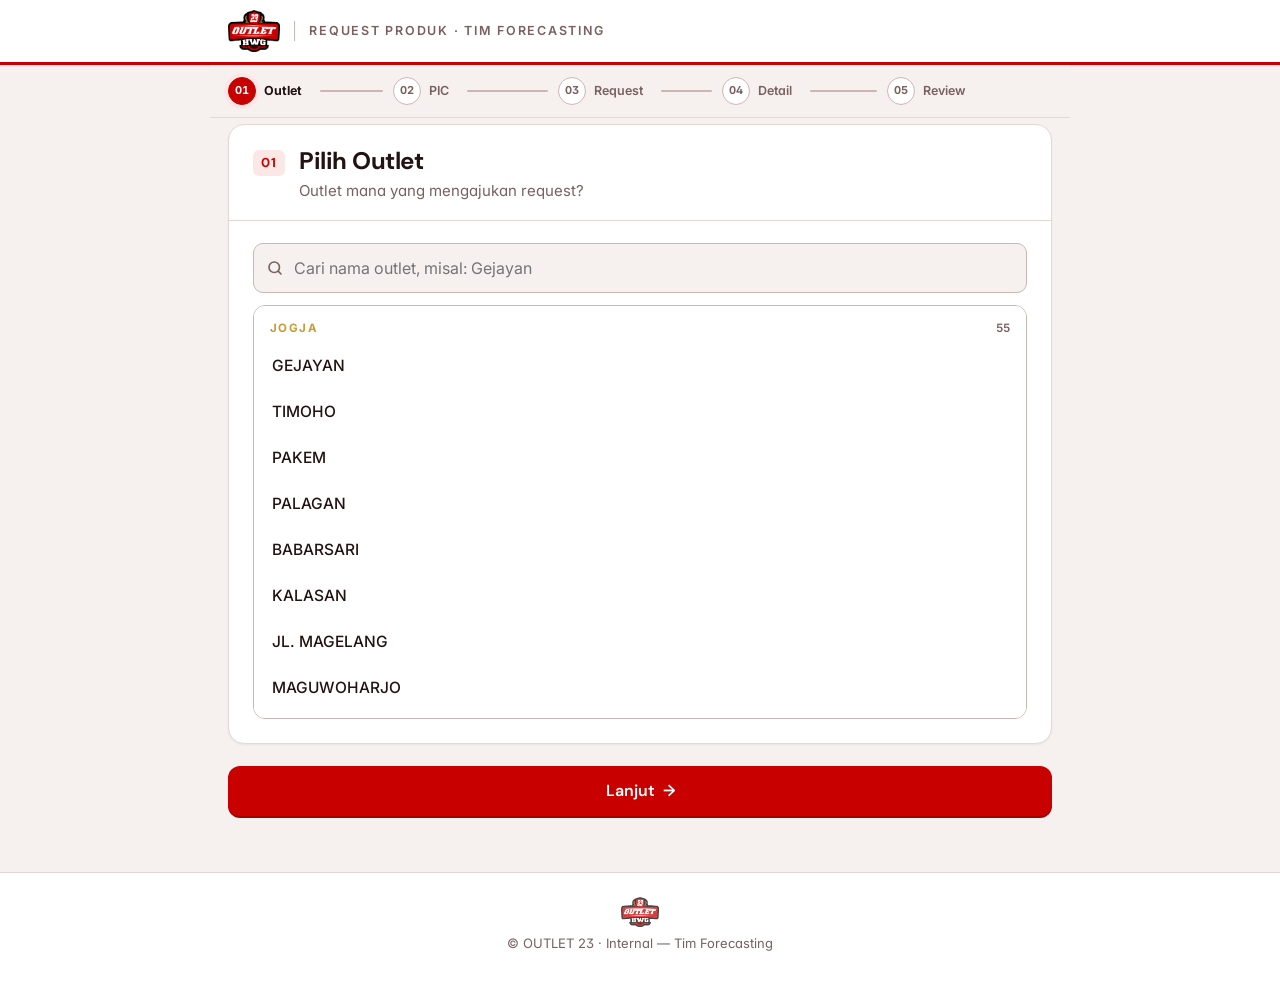
<file: index.html>
<!DOCTYPE html>
<html lang="id">
<head>
    <meta charset="UTF-8">
    <meta name="viewport" content="width=device-width, initial-scale=1, viewport-fit=cover">
    <meta name="robots" content="noindex, nofollow">
    <meta name="theme-color" content="#FFFFFF">
    <link rel="icon" href="assets/logo-outlet23.png" type="image/png">
    <link rel="apple-touch-icon" href="assets/logo-outlet23.png">
    <title>OUTLET 23 · Request Produk ke Forecasting</title>
    <link rel="preconnect" href="https://fonts.googleapis.com">
    <link rel="preconnect" href="https://fonts.gstatic.com" crossorigin>
    <link rel="stylesheet" href="https://fonts.googleapis.com/css2?family=DM+Sans:opsz,wght@9..40,400;9..40,500;9..40,600;9..40,700&family=Inter:wght@400;500;600&display=swap">
    <link rel="stylesheet" href="style.css">
</head>
<body class="page-customer page-internal page-wizard" data-screen="form">

<a class="skip-link" href="#app">Lewati ke konten</a>

<header class="cx-topbar">
    <div class="cx-topbar-in">
        <span class="brand-badge sm" data-brand></span>
        <span class="cx-topbar-tag">Request Produk · Tim Forecasting</span>
    </div>
</header>

<main class="cx-main" id="app" tabindex="-1">

    <!-- ============ FORM (WIZARD) ============ -->
    <section class="screen is-active" id="screenForm" aria-labelledby="stepTitle">
        <nav class="wiz-stepper" id="stepper" aria-label="Progres pengisian"></nav>

        <div class="wiz-area" id="formArea"></div>

        <div class="form-footer" id="formFooter">
            <div class="error-banner" id="errorBanner" role="alert" hidden>
                <div class="error-text">
                    <strong id="errorText">Request belum dapat dikirim.</strong>
                    <small id="errorDetail" hidden></small>
                </div>
                <button type="button" class="btn btn-secondary btn-sm" id="btnRetry">Coba Lagi</button>
            </div>
            <nav class="form-nav" aria-label="Navigasi langkah">
                <button type="button" class="btn btn-secondary" id="btnBack">Kembali</button>
                <button type="button" class="btn btn-primary" id="btnNext">Lanjut</button>
            </nav>
        </div>
    </section>

    <!-- ============ TERKIRIM ============ -->
    <section class="screen" id="screenThanks" aria-labelledby="thanksTitle">
        <div class="receipt receipt-v2">
            <div class="receipt-head">
                <span class="receipt-check" aria-hidden="true">
                    <svg viewBox="0 0 52 52"><circle cx="26" cy="26" r="24" fill="none"/><path fill="none" d="M15 27l7 7 15-16"/></svg>
                </span>
                <h1 class="receipt-title" id="thanksTitle">Request Berhasil Dikirim</h1>
                <p class="receipt-lead" id="thanksLead">Request kamu sudah diterima oleh Tim Forecasting.</p>
            </div>
            <dl class="receipt-summary" id="thanksSummary"></dl>
            <div class="receipt-history" id="thanksHistory" hidden></div>
            <div class="receipt-foot receipt-actions">
                <button type="button" class="btn btn-primary btn-block" id="btnAgain">Buat Request Lain</button>
                <button type="button" class="btn btn-secondary btn-block" id="btnDone">Selesai</button>
            </div>
        </div>
    </section>

</main>

<footer class="cx-footer">
    <span class="brand-badge footer-logo" data-brand></span>
    <p>© OUTLET 23 · Internal — Tim Forecasting</p>
</footer>

<script src="config.js"></script>
<script src="data.js"></script>
<script src="request.js"></script>
</body>
</html>
</file>
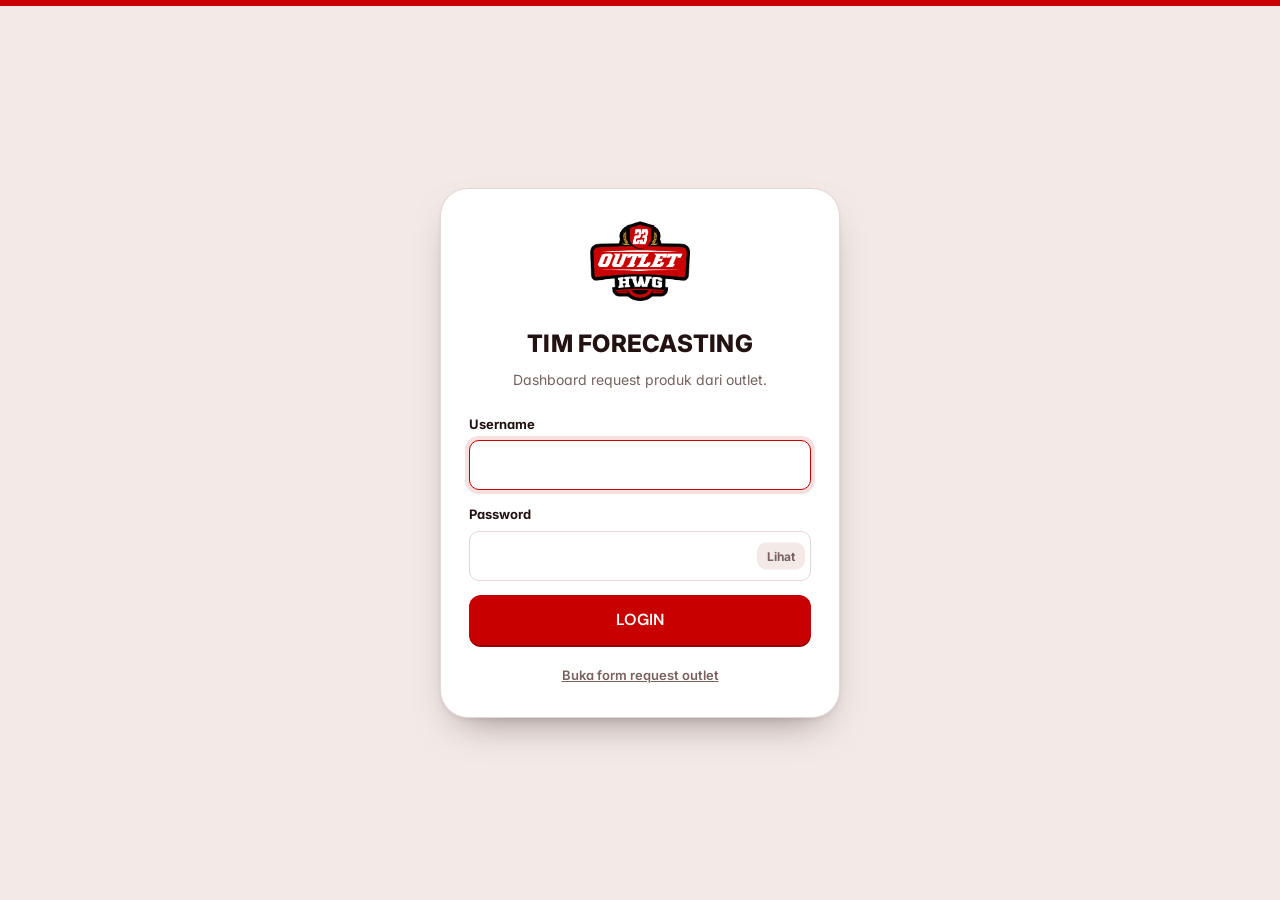
<file: dashboard.html>
<!DOCTYPE html>
<html lang="id">
<head>
    <meta charset="UTF-8">
    <meta name="viewport" content="width=device-width, initial-scale=1">
    <meta name="robots" content="noindex, nofollow">
    <meta name="theme-color" content="#FFFFFF">
    <link rel="icon" href="assets/logo-outlet23.png" type="image/png">
    <title>OUTLET 23 · Dashboard Forecasting</title>
    <link rel="preconnect" href="https://fonts.googleapis.com">
    <link rel="preconnect" href="https://fonts.gstatic.com" crossorigin>
    <link rel="stylesheet" href="https://fonts.googleapis.com/css2?family=DM+Sans:opsz,wght@9..40,400;9..40,500;9..40,600;9..40,700&family=Inter:wght@400;500;600&display=swap">
    <link rel="stylesheet" href="style.css">
</head>
<body class="page-admin page-forecast">

<!-- ============ LOGIN ============ -->
<section class="login-view" id="loginView">
    <div class="login-card">
        <div class="brand-badge" data-brand></div>
        <h1 class="login-title">TIM FORECASTING</h1>
        <p class="muted login-sub">Dashboard request produk dari outlet.</p>
        <form id="loginForm" novalidate autocomplete="on">
            <label class="field">
                <span>Username</span>
                <input type="text" id="loginUser" autocomplete="username" required>
            </label>
            <label class="field">
                <span>Password</span>
                <span class="pw-wrap">
                    <input type="password" id="loginPass" autocomplete="current-password" required>
                    <button type="button" class="pw-toggle" id="togglePw" aria-label="Tampilkan password">Lihat</button>
                </span>
            </label>
            <div class="form-error" id="loginError" role="alert" hidden></div>
            <button type="submit" class="btn btn-primary btn-block" id="btnLogin">LOGIN</button>
        </form>
        <a class="login-link" href="index.html">Buka form request outlet</a>
    </div>
</section>

<!-- ============ DASHBOARD ============ -->
<div class="dash-view" id="dashView" hidden>
    <header class="topbar">
        <div class="topbar-left">
            <div class="brand-badge sm" data-brand></div>
            <div>
                <h1 class="topbar-title">Request Produk Outlet</h1>
                <p class="topbar-sub" id="lastUpdated">Belum dimuat</p>
            </div>
        </div>
        <div class="topbar-actions">
            <button type="button" class="btn btn-ghost btn-sm" id="btnRefresh" title="Muat ulang data">
                <svg viewBox="0 0 24 24" width="16" height="16" fill="none" stroke="currentColor" stroke-width="2.2" stroke-linecap="round" stroke-linejoin="round"><path d="M21 12a9 9 0 1 1-2.6-6.4"/><path d="M21 4v5h-5"/></svg>
                <span class="hide-sm">Refresh</span>
            </button>
            <button type="button" class="btn btn-dark btn-sm" id="btnLogout">Logout</button>
        </div>
    </header>

    <main class="dash-main">
        <div class="notice" id="dashNotice" role="status" hidden></div>

        <section class="panel filters" aria-label="Filter">
            <div class="filter-grid fc-filters">
                <label class="field">
                    <span>Tanggal</span>
                    <select id="fDate">
                        <option value="all">Semua</option>
                        <option value="today">Hari ini</option>
                        <option value="7">7 hari terakhir</option>
                        <option value="30">30 hari terakhir</option>
                        <option value="custom">Pilih tanggal</option>
                    </select>
                </label>
                <label class="field"><span>Region</span><select id="fRegion"></select></label>
                <label class="field"><span>Outlet</span><select id="fOutlet"></select></label>
                <label class="field"><span>Jenis Request</span><select id="fType"></select></label>
                <label class="field"><span>Kategori</span><select id="fCategory"></select></label>
                <label class="field"><span>Status</span><select id="fStatus"></select></label>
                <div class="field field-action">
                    <span>&nbsp;</span>
                    <button type="button" class="btn btn-ghost" id="btnReset">RESET FILTER</button>
                </div>
            </div>
            <div class="custom-range" id="customRange" hidden>
                <label class="field"><span>Dari</span><input type="date" id="fFrom"></label>
                <label class="field"><span>Sampai</span><input type="date" id="fTo"></label>
            </div>
        </section>

        <section class="summary-grid" aria-label="Ringkasan">
            <article class="stat stat-hero">
                <p class="stat-label">Total Request</p>
                <p class="stat-value" id="sTotal">0</p>
                <p class="stat-sub" id="sTypes">sesuai filter</p>
            </article>
            <article class="stat">
                <p class="stat-label">7 Hari Terakhir</p>
                <p class="stat-value" id="sWeek">0</p>
                <p class="stat-sub" id="sToday"></p>
            </article>
            <article class="stat">
                <p class="stat-label">Outlet Pengaju</p>
                <p class="stat-value" id="sOutlets">0</p>
                <p class="stat-sub" id="sProducts"></p>
            </article>
            <article class="stat">
                <p class="stat-label">Produk Teratas</p>
                <p class="stat-value stat-text" id="sTop">–</p>
                <p class="stat-sub" id="sTopN"></p>
            </article>
        </section>

        <section class="panel table-card" aria-label="Data request">
            <div class="tabs" role="tablist">
                <button type="button" class="tab-btn" role="tab" id="tabRekap" aria-selected="true" aria-controls="panelRekap">Rekap per Produk</button>
                <button type="button" class="tab-btn" role="tab" id="tabList" aria-selected="false" aria-controls="panelList">Semua Request</button>
            </div>
            <div class="table-head">
                <p class="muted" id="tabHint">Produk diurutkan dari yang paling banyak direquest. Klik baris untuk melihat detail request.</p>
                <div class="table-tools">
                    <div class="search-box sm">
                        <span class="search-icon"><svg viewBox="0 0 24 24" fill="none" stroke="currentColor" stroke-width="2.2" stroke-linecap="round"><circle cx="11" cy="11" r="7"/><path d="M20 20l-3.5-3.5"/></svg></span>
                        <input type="search" id="search" placeholder="Cari produk, kode, outlet, PIC, Request ID…" aria-label="Cari">
                    </div>
                    <button type="button" class="btn btn-primary btn-sm" id="btnExport">EXPORT CSV</button>
                </div>
            </div>

            <div id="panelRekap" role="tabpanel" aria-labelledby="tabRekap">
                <div class="table-wrap">
                    <table class="data-table rekap-table">
                        <thead>
                            <tr>
                                <th>Produk</th>
                                <th>Kategori</th>
                                <th>Jenis</th>
                                <th class="num">Request</th>
                                <th class="num">Outlet</th>
                                <th>Terakhir</th>
                            </tr>
                        </thead>
                        <tbody id="rekapBody"></tbody>
                    </table>
                </div>
            </div>

            <div id="panelList" role="tabpanel" aria-labelledby="tabList" hidden>
                <div class="table-wrap">
                    <table class="data-table">
                        <thead>
                            <tr>
                                <th>Tanggal</th>
                                <th>Outlet</th>
                                <th>PIC</th>
                                <th>Jenis</th>
                                <th>Produk</th>
                                <th>Detail</th>
                                <th>Status</th>
                            </tr>
                        </thead>
                        <tbody id="listBody"></tbody>
                    </table>
                </div>
            </div>

            <div class="table-foot">
                <span id="tableInfo" class="muted"></span>
                <div class="pager" id="pager"></div>
            </div>
        </section>
        <p class="score-legend">Status request diubah langsung di Google Sheets (kolom Status, sheet OUTLET_REQUEST). Request lama (sebelum ada jenis request) ditampilkan sebagai “Request Produk” (filter Jenis Request: Semua / Request lama).</p>
    </main>
</div>

<div class="loading-overlay" id="loadingOverlay" hidden>
    <div class="spinner lg"></div>
    <p>Memuat data…</p>
</div>

<script src="config.js"></script>
<script src="data.js"></script>
<script src="auth.js"></script>
<script src="dashboard.js"></script>
</body>
</html>
</file>
<file: style.css>
/* =========================================================
   OUTLET 23 — CUSTOMER EXPERIENCE · DESIGN SYSTEM
   Editorial & premium. Warna mengikuti "Titip Produk 23"
   (paper background, merah OUTLET 23, aksen gold).
   Typography: DM Sans (display, heading, button) + Inter (body, label).
   ========================================================= */
:root {
    color-scheme: light;

    /* Brand */
    --red: #C80000;
    --red-2: #9C0000;
    --red-hover: #D40707;
    --red-soft: #FBE8E6;
    --red-ink: #9C0000;
    --gold: #C99A35;
    --gold-soft: #F7EBD3;
    --gold-ink: #6B4E10;

    /* Neutral (warm) */
    --white: #FFFFFF;
    --page: #F6F1EF;
    --soft: #F3EAE7;
    --surface: #FFFFFF;
    --ink: #221312;
    --ink-2: #4A3634;
    --muted: #78615E;
    --line: #E5D7D3;
    --line-2: #CDB6B1;

    /* State */
    --success: #1B7A4B;
    --success-soft: #DEF0E5;
    --danger: #B42318;
    --danger-soft: #FDECEA;
    --danger-line: #F0B9B3;
    --warn-soft: #F8EBCC;

    /* Shape, depth, motion */
    --r-lg: 16px;
    --r-md: 12px;
    --r-sm: 10px;
    --r-pill: 999px;
    --shadow-sm: 0 1px 2px rgba(34, 19, 18, .06);
    --shadow: 0 1px 2px rgba(34, 19, 18, .06), 0 10px 28px -18px rgba(34, 19, 18, .5);
    --shadow-lg: 0 2px 4px rgba(34, 19, 18, .06), 0 18px 40px -20px rgba(34, 19, 18, .55);
    --focus: 0 0 0 3px rgba(200, 0, 0, .22);
    --ease: cubic-bezier(.2, .8, .2, 1);
    --t: .16s;

    /* Type */
    --font: "Inter", system-ui, -apple-system, "Segoe UI", Roboto, sans-serif;
    --font-d: "DM Sans", "Inter", system-ui, -apple-system, "Segoe UI", sans-serif;
    --font-m: ui-monospace, SFMono-Regular, Menlo, Consolas, monospace;

    --max: 600px;
}

*, *::before, *::after { box-sizing: border-box; }
html { -webkit-text-size-adjust: 100%; }
html, body { margin: 0; padding: 0; background: var(--page); }
body {
    font-family: var(--font); font-size: 16px; line-height: 1.55; color: var(--ink); font-feature-settings: "cv11", "ss01";
    -webkit-font-smoothing: antialiased; -webkit-tap-highlight-color: transparent;
}
button { font-family: inherit; cursor: pointer; color: inherit; }
input, select, textarea { font-family: inherit; font-size: 16px; color: var(--ink); }
[hidden] { display: none !important; }
.muted { color: var(--muted); }
:focus-visible { outline: 2px solid var(--red); outline-offset: 2px; }

.skip-link {
    position: absolute; left: 12px; top: -52px; z-index: 100; background: var(--ink); color: #fff;
    padding: 10px 14px; border-radius: var(--r-sm); font-size: 14px; font-weight: 600; text-decoration: none; transition: top .2s;
}
.skip-link:focus { top: 12px; }

/* ---------- Buttons ---------- */
.btn {
    display: inline-flex; align-items: center; justify-content: center; gap: 8px;
    min-height: 50px; padding: 12px 20px;
    border: 1.5px solid transparent; border-radius: var(--r-md);
    font-family: var(--font-d); font-size: 16px; font-weight: 600; letter-spacing: 0; line-height: 1;
    transition: background var(--t), border-color var(--t), color var(--t), box-shadow var(--t), transform .1s;
}
.btn:disabled { cursor: not-allowed; }
.btn:focus-visible { outline: none; box-shadow: var(--focus); }
.btn-primary { background: var(--red); color: #fff; box-shadow: 0 2px 0 var(--red-2); }
.btn-primary:hover:not(:disabled) { background: var(--red-hover); }
.btn-primary:active:not(:disabled) { transform: translateY(2px); box-shadow: 0 1px 0 var(--red-2); }
.btn-primary:disabled { opacity: .55; box-shadow: none; }
.btn-primary[aria-busy="true"]:disabled { opacity: .85; cursor: progress; }
.btn-primary:focus-visible { box-shadow: 0 2px 0 var(--red-2), var(--focus); }
.btn-secondary { background: var(--surface); border-color: var(--line-2); color: var(--ink); }
.btn-secondary:hover:not(:disabled) { border-color: var(--red); color: var(--red); }
.btn-secondary:active:not(:disabled) { transform: translateY(1px); }
.btn-secondary:disabled { opacity: .5; }
/* dipakai admin */
.btn-ghost { background: var(--surface); border-color: var(--line-2); color: var(--ink); }
.btn-ghost:hover { border-color: var(--red); color: var(--red); }
.btn-dark { background: var(--ink); color: #fff; }
.btn-dark:hover { background: #3A2826; }
.btn-sm { min-height: 40px; padding: 8px 14px; font-size: 14px; border-radius: var(--r-sm); }
.btn-block { width: 100%; }

.spinner {
    width: 16px; height: 16px; border-radius: 50%;
    border: 2.5px solid rgba(255, 255, 255, .45); border-top-color: #fff;
    animation: spin .7s linear infinite;
}
.spinner.lg { width: 40px; height: 40px; border-width: 3px; border-color: var(--line); border-top-color: var(--red); }

.icon-btn {
    width: 40px; height: 40px; flex-shrink: 0; display: grid; place-items: center;
    border-radius: var(--r-sm); border: 1.5px solid var(--line-2); background: var(--surface);
    font-size: 22px; line-height: 1;
}
.icon-btn:hover { border-color: var(--red); color: var(--red); }

.brand-badge { display: inline-flex; align-items: center; justify-content: center; min-width: 48px; height: 48px; padding: 0 14px; border-radius: var(--r-md); background: var(--red); color: #fff; font-family: var(--font-d); font-weight: 800; font-size: 18px; letter-spacing: .06em; }
.brand-badge.has-logo { background: transparent; padding: 0; min-width: 0; height: auto; border-radius: 0; }
.brand-badge img { height: 56px; width: auto; max-width: 180px; display: block; }
.brand-badge.sm { min-width: 40px; height: 40px; font-size: 14px; padding: 0 10px; }
.brand-badge.sm.has-logo { padding: 0; height: auto; }
.brand-badge.sm img { height: 42px; }

/* Rule dengan garis gold (dari Titip Produk) */
.rule { display: flex; align-items: center; gap: 10px; width: 100%; max-width: 300px; }
.rule::before, .rule::after { content: ""; flex: 1; height: 1px; background: var(--gold); }
.rule span { font-family: var(--font); font-size: 11.5px; font-weight: 600; letter-spacing: .16em; color: var(--gold); text-transform: uppercase; white-space: nowrap; }
.rule.rule-left { max-width: none; }
.rule.rule-left::before { flex: 0 0 22px; }

/* =========================================================
   CUSTOMER
   ========================================================= */
.page-customer { min-height: 100vh; min-height: 100dvh; display: flex; flex-direction: column; }

/* Top bar */
.cx-topbar { background: var(--surface); border-bottom: 3px solid var(--red); box-shadow: 0 1px 0 rgba(34, 19, 18, .05); }
.cx-topbar-in { max-width: var(--max); margin: 0 auto; display: flex; align-items: center; gap: 14px; padding: calc(10px + env(safe-area-inset-top)) 18px 10px; }
.cx-topbar-tag {
    font-family: var(--font); font-size: 11.5px; font-weight: 600; letter-spacing: .14em; text-transform: uppercase;
    color: var(--muted); border-left: 1px solid var(--line-2); padding-left: 14px;
}

.cx-main { flex: 1; width: 100%; max-width: var(--max); margin: 0 auto; padding: 0 18px 40px; }
.cx-main:focus { outline: none; }

.screen { display: none; }
.screen.is-active { display: block; animation: screenIn .26s var(--ease); }

/* Landing (editorial) */
body[data-screen="welcome"] .cx-topbar { display: none; }
.landing { padding: 36px 0 8px; }
.landing-brand { display: flex; justify-content: center; margin-bottom: 26px; }
.landing-brand .brand-badge.has-logo img { height: 76px; width: auto; }
.landing-eyebrow { margin: 0 0 12px; font-size: 11.5px; font-weight: 600; letter-spacing: .16em; text-transform: uppercase; color: var(--red); }
.hero-title {
    margin: 0 0 14px; font-family: var(--font-d); font-size: clamp(38px, 11vw, 60px); line-height: .96; font-weight: 700;
    letter-spacing: -.035em; text-transform: uppercase; color: var(--ink);
}
.hero-title em { font-style: normal; color: var(--red); }
.hero-sub { margin: 0; color: var(--muted); font-size: 16px; line-height: 1.55; max-width: 38ch; }
.landing-head { margin-bottom: 26px; text-align: center; }
.landing-head .hero-sub { margin: 0 auto; }

.prefill-note {
    display: flex; align-items: center; gap: 10px; margin: 0 0 12px;
    background: transparent; border: 1px solid var(--line-2); color: var(--ink-2);
    border-radius: var(--r-sm); padding: 10px 14px; font-size: 14px;
}
.prefill-note .pin { width: 16px; height: 16px; color: var(--red); flex-shrink: 0; }
.prefill-note .pin svg { width: 100%; height: 100%; display: block; }

.choice-list { display: grid; grid-template-columns: 1fr; gap: 12px; }
.choice-card {
    position: relative; display: grid; grid-template-columns: 1fr auto; grid-template-areas: "num num" "title title" "desc arrow";
    row-gap: 6px; column-gap: 16px; align-items: end; width: 100%; text-align: left;
    padding: 18px 18px 18px 20px; background: #FFFCFB; color: var(--ink);
    border: 1px solid var(--line-2); border-radius: var(--r-md); box-shadow: none;
    transition: border-color .22s var(--ease), transform .22s var(--ease), background .22s var(--ease), box-shadow .22s var(--ease);
}
.choice-num { grid-area: num; font-size: 12px; font-weight: 600; letter-spacing: .12em; color: var(--muted); font-variant-numeric: tabular-nums; margin-bottom: 8px; transition: color .22s; }
.choice-title { grid-area: title; font-family: var(--font-d); font-size: 26px; font-weight: 700; line-height: .98; letter-spacing: -.025em; text-transform: uppercase; }
.choice-desc { grid-area: desc; font-size: 14.5px; line-height: 1.45; color: var(--muted); max-width: 30ch; }
.choice-arrow {
    grid-area: arrow; width: 38px; height: 38px; border-radius: 50%; display: grid; place-items: center;
    border: 1px solid var(--line-2); color: var(--ink); transition: transform .22s var(--ease), background .22s, border-color .22s, color .22s;
}
.choice-arrow svg { width: 18px; height: 18px; }
.choice-card:hover { border-color: var(--red); transform: translateY(-3px); background: var(--surface); box-shadow: 0 12px 28px -22px rgba(34, 19, 18, .6); }
.choice-card:hover .choice-num { color: var(--red); }
.choice-card:hover .choice-arrow { transform: translateX(4px); background: var(--red); border-color: var(--red); color: #fff; }
.choice-card:active { transform: translateY(-1px) scale(.995); }
.choice-card:focus-visible { outline: none; border-color: var(--red); box-shadow: var(--focus); }
.choice-card.is-leaving { border-color: var(--red); background: var(--surface); }
.choice-card.is-leaving .choice-arrow { transform: translateX(8px); background: var(--red); border-color: var(--red); color: #fff; }

.landing-note { display: flex; align-items: center; justify-content: center; gap: 8px; margin: 18px 0 0; font-size: 13px; font-weight: 500; color: var(--muted); }
.landing-note svg { width: 15px; height: 15px; }

/* Progress */
.progress {
    position: sticky; top: 0; z-index: 6; margin: 0 -18px 4px; padding: 14px 18px 12px;
    background: rgba(246, 241, 239, .96); backdrop-filter: blur(6px); -webkit-backdrop-filter: blur(6px);
    border-bottom: 1px solid var(--line);
}
.progress-meta { display: flex; justify-content: space-between; align-items: baseline; gap: 12px; margin-bottom: 9px; }
.progress-step { font-family: var(--font); font-size: 13px; font-weight: 600; color: var(--ink); letter-spacing: .04em; font-variant-numeric: tabular-nums; }
.progress-label { font-family: var(--font); font-size: 11.5px; font-weight: 600; letter-spacing: .12em; text-transform: uppercase; color: var(--muted); text-align: right; }
.progress-bar { position: relative; height: 4px; border-radius: 99px; background: var(--line); }
.progress-fill { position: relative; height: 100%; width: 0; border-radius: 99px; background: var(--red); transition: width .45s var(--ease); }
.progress-fill::after {
    content: ""; position: absolute; right: -6px; top: 50%; width: 12px; height: 12px; transform: translateY(-50%);
    border-radius: 50%; background: var(--surface); border: 3px solid var(--red);
}

/* Section header */
.question.enter-next { animation: slideNext .24s var(--ease); }
.question.enter-back { animation: slideBack .24s var(--ease); }
.section-head { padding: 22px 0 16px; display: flex; flex-direction: column; gap: 8px; }
.section-title {
    margin: 0; font-family: var(--font-d); font-size: clamp(26px, 7vw, 32px); line-height: 1.1; font-weight: 700;
    letter-spacing: -.025em; text-wrap: balance;
}
.section-desc { margin: 0; font-size: 15px; color: var(--muted); }

/* Card pertanyaan */
.q-card {
    background: var(--surface); border: 1px solid var(--line); border-radius: var(--r-lg);
    padding: 20px 18px; margin-bottom: 14px; box-shadow: var(--shadow);
    transition: border-color var(--t), box-shadow var(--t);
}
.q-head { display: flex; gap: 12px; align-items: flex-start; }
.q-num {
    flex-shrink: 0; min-width: 30px; padding-top: 2px;
    font-family: var(--font); font-size: 12px; font-weight: 600; color: var(--gold); letter-spacing: .06em; font-variant-numeric: tabular-nums;
}
.q-titles { flex: 1; min-width: 0; }
.q-label { margin: 0; font-family: var(--font-d); font-size: 18px; line-height: 1.35; font-weight: 600; letter-spacing: -.01em; color: var(--ink); }
.q-opt { display: inline-block; vertical-align: middle; font-size: 12px; font-weight: 500; color: var(--muted); background: var(--soft); border-radius: var(--r-pill); padding: 1px 9px; margin-left: 4px; }
.q-hint { margin: 3px 0 0; font-size: 14px; color: var(--muted); }
.q-body { margin-top: 16px; }
.q-error { display: flex; align-items: flex-start; gap: 6px; margin: 0; font-size: 14px; font-weight: 600; color: var(--danger); }
.q-error:empty { display: none; }
.q-error svg { flex-shrink: 0; margin-top: 3px; }
.q-card.has-error { border-color: var(--danger-line); box-shadow: 0 0 0 1px var(--danger-line), var(--shadow); }
.q-card.has-error > .q-error { margin-top: 12px; }

/* Selection card (radio / checkbox) */
.opt-grid { display: grid; grid-template-columns: repeat(2, minmax(0, 1fr)); gap: 8px; }
.opt, .matrix-opt { position: relative; cursor: pointer; -webkit-user-select: none; user-select: none; }
.opt input, .matrix-opt input { position: absolute; opacity: 0; width: 1px; height: 1px; margin: 0; pointer-events: none; }
.opt {
    display: flex; align-items: center; gap: 11px; min-height: 50px; padding: 11px 14px;
    background: var(--page); border: 1.5px solid var(--line-2); border-radius: var(--r-md);
    transition: border-color var(--t), background var(--t), transform .1s;
}
.opt-indicator {
    width: 20px; height: 20px; flex-shrink: 0; border-radius: 50%; display: grid; place-items: center;
    border: 1.5px solid var(--line-2); background: var(--surface); color: transparent;
    transition: background var(--t), border-color var(--t), color var(--t);
}
.opt.is-multi .opt-indicator { border-radius: 6px; }
.opt-indicator svg { width: 12px; height: 12px; }
.opt-label { font-size: 15px; font-weight: 500; line-height: 1.3; }
.opt:hover { border-color: var(--red); }
.opt:active { transform: scale(.98); }
.opt.is-selected { border-color: var(--red); background: var(--red-soft); }
.opt.is-selected .opt-indicator { background: var(--red); border-color: var(--red); color: #fff; }
.opt.is-selected .opt-label { font-weight: 600; color: var(--red-ink); }
.opt:has(input:focus-visible) { box-shadow: var(--focus); border-color: var(--red); }

/* Radio dot (matrix) */
.radio {
    width: 22px; height: 22px; flex-shrink: 0; border-radius: 50%;
    border: 2px solid var(--line-2); background: var(--surface);
    transition: border var(--t), box-shadow var(--t);
}
.is-selected > .radio { border: 7px solid var(--red); }

/* Rating matrix — mobile: kartu per pertanyaan */
.matrix-card { margin-bottom: 14px; }
.matrix-top { padding: 8px 2px 10px; }
.matrix-title { margin: 0; font-family: var(--font-d); font-size: 20px; font-weight: 700; letter-spacing: -.01em; }
.matrix-head { display: none; }
.matrix-row {
    background: var(--surface); border: 1px solid var(--line); border-radius: var(--r-lg);
    padding: 18px 16px 16px; margin-bottom: 12px; box-shadow: var(--shadow);
    transition: border-color var(--t), box-shadow var(--t), background var(--t);
}
.matrix-q { display: flex; gap: 12px; align-items: flex-start; margin-bottom: 14px; }
.matrix-label { display: block; font-family: var(--font-d); font-size: 17px; font-weight: 600; line-height: 1.35; letter-spacing: -.01em; }
.matrix-q .q-error { margin-top: 6px; }
.matrix-row.has-error { border-color: var(--danger-line); box-shadow: 0 0 0 1px var(--danger-line), var(--shadow); }
.matrix-opts { display: grid; grid-template-columns: 1fr; gap: 8px; }
.matrix-opt {
    display: flex; align-items: center; gap: 12px; min-height: 48px; padding: 10px 14px;
    background: var(--page); border: 1.5px solid var(--line-2); border-radius: var(--r-md);
    transition: border-color var(--t), background var(--t);
}
.matrix-opt-label { font-size: 15.5px; font-weight: 500; }
.matrix-opt:hover { border-color: var(--red); }
.matrix-opt.is-selected { border-color: var(--red); background: var(--red-soft); }
.matrix-opt.is-selected .matrix-opt-label { font-weight: 600; color: var(--red-ink); }
.matrix-opt:has(input:focus-visible) { box-shadow: var(--focus); border-color: var(--red); }

/* Input teks */
.field-label { display: block; margin: 0 0 7px; font-family: var(--font); font-size: 14px; font-weight: 500; color: var(--ink-2); }
.text-input, .text-area {
    width: 100%; padding: 12px 14px; font-size: 16px; line-height: 1.5;
    background: var(--page); border: 1.5px solid var(--line-2); border-radius: var(--r-sm);
    transition: border-color var(--t), background var(--t), box-shadow var(--t);
}
.text-input { min-height: 50px; }
.text-area { min-height: 130px; resize: vertical; display: block; }
.text-input::placeholder, .text-area::placeholder { color: var(--muted); opacity: .7; }
.text-input:focus, .text-area:focus { outline: none; border-color: var(--red); background: var(--surface); box-shadow: var(--focus); }
.text-input[aria-invalid="true"] { border-color: var(--danger); }
.text-foot { display: flex; justify-content: flex-end; margin-top: 6px; font-size: 12px; color: var(--muted); font-variant-numeric: tabular-nums; }
.other-field { margin-top: 14px; }
.wa-field { position: relative; }
.wa-prefix {
    position: absolute; left: 1.5px; top: 1.5px; bottom: 1.5px; display: flex; align-items: center; padding: 0 12px 0 14px;
    border-right: 1px solid var(--line-2); font-weight: 600; color: var(--ink-2); font-variant-numeric: tabular-nums; pointer-events: none;
}
.wa-input { padding-left: 64px; letter-spacing: .02em; font-variant-numeric: tabular-nums; }

/* Outlet selector */
.combo { position: relative; }
.combo-trigger {
    width: 100%; min-height: 54px; display: flex; align-items: center; gap: 12px; text-align: left;
    padding: 10px 14px; background: var(--page); border: 1.5px solid var(--line-2); border-radius: var(--r-sm);
    transition: border-color var(--t), box-shadow var(--t), background var(--t);
}
.combo-trigger:hover { border-color: var(--red); }
.combo-trigger:focus-visible, .combo.is-open .combo-trigger { outline: none; border-color: var(--red); background: var(--surface); box-shadow: var(--focus); }
.combo-trigger[aria-invalid="true"] { border-color: var(--danger); }
.combo-value { flex: 1; min-width: 0; display: flex; flex-direction: column; }
.combo-value.is-placeholder { color: var(--muted); font-size: 16px; }
.combo-main { font-size: 16.5px; font-weight: 600; }
.combo-sub { font-size: 13px; color: var(--muted); white-space: nowrap; overflow: hidden; text-overflow: ellipsis; }
.combo-chevron { color: var(--muted); display: grid; transition: transform .2s; }
.combo.is-open .combo-chevron { transform: rotate(180deg); }
.combo-panel {
    margin-top: 6px; background: var(--surface); border: 1.5px solid var(--line-2); border-radius: var(--r-md);
    box-shadow: 0 14px 34px -14px rgba(34, 19, 18, .45); overflow: hidden; animation: fadeUp .15s ease;
}
.combo-panel .search-box { padding: 8px; border-bottom: 1px solid var(--line); }
.search-box { position: relative; }
.search-box input {
    width: 100%; height: 44px; padding: 0 12px 0 40px; background: var(--page);
    border: 1.5px solid var(--line-2); border-radius: var(--r-sm); -webkit-appearance: none; appearance: none;
}
.search-box input:focus { outline: none; border-color: var(--red); background: var(--surface); }
.search-icon { position: absolute; left: 13px; top: 50%; transform: translateY(-50%); width: 18px; height: 18px; color: var(--muted); pointer-events: none; }
.search-icon svg { width: 100%; height: 100%; display: block; }
.combo-panel .search-icon { left: 21px; }
.combo-list { max-height: 290px; overflow-y: auto; -webkit-overflow-scrolling: touch; overscroll-behavior: contain; padding: 4px 5px 6px; }
.combo-group-title {
    position: sticky; top: -4px; background: var(--surface); padding: 8px 10px 4px;
    font-family: var(--font); font-size: 11.5px; font-weight: 600; letter-spacing: .14em; text-transform: uppercase; color: var(--gold);
}
.combo-option {
    width: 100%; display: flex; align-items: center; justify-content: space-between; gap: 12px;
    min-height: 44px; padding: 9px 11px; border: none; border-radius: 8px; background: none; text-align: left;
    font-size: 15.5px; font-weight: 500; color: var(--ink);
}
.combo-option:hover, .combo-option:focus-visible { background: var(--red-soft); outline: none; }
.combo-option.is-selected { color: var(--red-ink); font-weight: 700; background: var(--red-soft); }
.combo-check { width: 18px; height: 18px; color: var(--red); display: grid; }
.combo-check svg { width: 100%; height: 100%; }
.combo-empty { display: flex; flex-direction: column; gap: 4px; padding: 22px 14px; text-align: center; font-size: 14px; color: var(--muted); }
.combo-empty strong { color: var(--ink); font-family: var(--font-d); font-size: 16px; font-weight: 600; }

/* Footer navigasi */
.form-footer {
    position: sticky; bottom: 0; z-index: 6; margin: 10px -18px 0; padding: 12px 18px calc(12px + env(safe-area-inset-bottom));
    background: rgba(255, 255, 255, .97); border-top: 1px solid var(--line);
    backdrop-filter: blur(6px); -webkit-backdrop-filter: blur(6px);
}
.form-nav { display: flex; gap: 10px; }
.form-nav .btn-secondary { flex: 0 0 auto; min-width: 118px; }
.form-nav .btn-primary { flex: 1; }
.error-banner {
    display: flex; align-items: center; gap: 10px; margin-bottom: 10px;
    background: var(--danger-soft); border: 1px solid var(--danger-line); color: var(--danger);
    border-radius: var(--r-sm); padding: 10px 10px 10px 14px;
}
.error-text { flex: 1; font-size: 14px; line-height: 1.4; }
.error-text strong { display: block; font-weight: 600; }
.error-text small { display: block; margin-top: 2px; font-size: 13px; opacity: .9; }
.error-banner .btn { flex-shrink: 0; }

/* Terima kasih (receipt style) */
#screenThanks { padding-top: 26px; }
.receipt { background: var(--surface); border: 1px solid var(--line); border-radius: var(--r-lg); overflow: hidden; box-shadow: var(--shadow); }
.receipt-head { background: var(--red); color: #fff; padding: 28px 22px 24px; display: flex; flex-direction: column; align-items: flex-start; gap: 6px; }
.receipt-check { width: 48px; height: 48px; margin-bottom: 6px; }
.receipt-check svg { width: 100%; height: 100%; }
.receipt-check circle { stroke: rgba(255, 255, 255, .9); stroke-width: 3; stroke-dasharray: 151; stroke-dashoffset: 151; animation: draw .6s var(--ease) forwards; }
.receipt-check path { stroke: #fff; stroke-width: 4; stroke-linecap: round; stroke-linejoin: round; stroke-dasharray: 40; stroke-dashoffset: 40; animation: draw .35s .45s var(--ease) forwards; }
.receipt-title { margin: 0; font-family: var(--font-d); font-size: 32px; font-weight: 700; letter-spacing: -.025em; line-height: 1.05; }
.receipt-lead { margin: 4px 0 0; font-size: 16.5px; font-weight: 600; }
.receipt-sub { margin: 0; font-size: 15px; opacity: .9; }
.coupon { padding: 20px 22px; background: var(--gold-soft); border-bottom: 2px dashed var(--line-2); }
.coupon-title { margin: 0 0 2px; font-family: var(--font-d); font-size: 21px; font-weight: 700; letter-spacing: -.015em; color: var(--ink); }
.coupon-caption { margin: 0 0 12px; font-size: 14.5px; color: var(--gold-ink); }
.coupon-row { display: flex; gap: 8px; align-items: stretch; flex-wrap: wrap; }
.coupon-code {
    flex: 1 1 160px; display: flex; align-items: center; padding: 0 14px; min-height: 46px;
    background: var(--surface); border: 1.5px dashed var(--gold); border-radius: var(--r-sm);
    font-family: var(--font-d); font-size: 20px; font-weight: 700; letter-spacing: .12em; user-select: all;
}
.coupon-row .btn { min-height: 46px; }
.coupon-copied { margin: 10px 0 0; font-size: 14px; font-weight: 600; color: var(--success); }
.receipt-foot { padding: 18px 22px 22px; }

/* Footer halaman */
.cx-footer { margin-top: 24px; padding: 24px 18px calc(32px + env(safe-area-inset-bottom)); text-align: center; color: var(--muted); font-size: 13px; border-top: 1px solid var(--line); background: var(--surface); }
.cx-footer .brand-badge img { height: 30px; opacity: .75; margin: 0 auto 6px; }
.cx-footer p { margin: 0; }

/* Tablet & desktop */
@media (min-width: 640px) {
    :root { --max: 760px; }
    .choice-list { grid-template-columns: 1fr 1fr; gap: 16px; }
    .choice-card { min-height: 250px; padding: 24px 24px 24px 26px; grid-template-rows: auto 1fr auto; }
    .choice-num { margin-bottom: 0; align-self: start; }
    .choice-title { font-size: 34px; align-self: end; margin-bottom: 6px; }
    .landing { padding-top: 56px; }
    .landing-brand { justify-content: flex-start; }
    .landing-head { text-align: left; margin-bottom: 32px; }
    .landing-head .hero-sub { margin: 0; }
    .opt-grid { grid-template-columns: repeat(2, minmax(0, 1fr)); }
    .q-card { padding: 24px; }
}
@media (min-width: 760px) {
    /* Matrix menjadi tabel */
    .matrix-card { background: var(--surface); border: 1px solid var(--line); border-radius: var(--r-lg); box-shadow: var(--shadow); overflow: hidden; margin-bottom: 18px; }
    .matrix-top { padding: 18px 22px 12px; }
    .matrix-head, .matrix-row { display: grid; grid-template-columns: minmax(230px, 1.9fr) repeat(5, minmax(0, 1fr)); align-items: center; column-gap: 4px; }
    .matrix-head {
        padding: 10px 22px; background: var(--soft); border-top: 1px solid var(--line); border-bottom: 1px solid var(--line);
        font-family: var(--font); font-size: 12px; font-weight: 600; letter-spacing: .02em; text-align: center; line-height: 1.25; color: var(--ink-2);
    }
    .matrix-row { margin: 0; padding: 12px 22px; border: none; border-bottom: 1px solid var(--line); border-radius: 0; box-shadow: none; }
    .matrix-row:last-child { border-bottom: none; }
    .matrix-row:hover { background: #FCF8F7; }
    .matrix-row.is-answered { background: #FFFBFA; }
    .matrix-row.has-error { box-shadow: inset 3px 0 0 var(--danger); background: var(--danger-soft); border-color: var(--line); }
    .matrix-q { margin: 0; }
    .matrix-label { font-size: 15.5px; }
    .matrix-opts { display: contents; }
    .matrix-opt { justify-content: center; min-height: 48px; padding: 0; background: none; border: none; border-radius: var(--r-sm); }
    .matrix-opt:hover { background: var(--red-soft); }
    .matrix-opt.is-selected { background: none; }
    .matrix-opt-label { position: absolute; width: 1px; height: 1px; overflow: hidden; clip: rect(0 0 0 0); white-space: nowrap; }
    .matrix-opt:hover .radio { border-color: var(--red); }

    .form-footer { position: static; margin: 22px 0 0; padding: 0; background: none; border: none; backdrop-filter: none; -webkit-backdrop-filter: none; }
    .form-nav { justify-content: space-between; }
    .form-nav .btn-primary { flex: 0 0 auto; min-width: 220px; }
}
@media (max-width: 360px) {
    .cx-main { padding-left: 14px; padding-right: 14px; }
    .progress, .form-footer { margin-left: -14px; margin-right: -14px; padding-left: 14px; padding-right: 14px; }
    .q-card, .matrix-row { padding: 16px 14px; }
    .opt-grid { grid-template-columns: 1fr; }
    .form-nav .btn-secondary { min-width: 100px; padding-left: 12px; padding-right: 12px; }
    .btn { font-size: 16.5px; }
}

/* =========================================================
   ADMIN
   ========================================================= */
.page-admin { min-height: 100vh; background: var(--page); }
body.modal-open { overflow: hidden; }

.field { display: flex; flex-direction: column; gap: 6px; font-size: 13px; font-weight: 700; color: var(--ink); }
.field input, .field select {
    height: 44px; padding: 0 12px; font-size: 14px; font-weight: 500;
    border: 1.5px solid var(--line); border-radius: var(--r-sm); background: var(--surface);
    width: 100%; min-width: 0;
}
.field select {
    -webkit-appearance: none; appearance: none; padding-right: 34px;
    background-image: url("data:image/svg+xml,%3Csvg xmlns='http://www.w3.org/2000/svg' width='12' height='8' viewBox='0 0 12 8'%3E%3Cpath d='M1 1.5l5 5 5-5' fill='none' stroke='%236E6480' stroke-width='2' stroke-linecap='round'/%3E%3C/svg%3E");
    background-repeat: no-repeat; background-position: right 12px center;
}
.field input:focus, .field select:focus { outline: none; border-color: var(--red); box-shadow: 0 0 0 4px rgba(200, 0, 0, .12); }

/* Login */
.login-view {
    min-height: 100vh; display: grid; place-items: center; padding: 24px;
    background: var(--soft);
    border-top: 6px solid var(--red);
}
.login-card {
    width: 100%; max-width: 400px; background: var(--surface); border-radius: 28px; border: 1px solid var(--line);
    padding: 32px 28px; box-shadow: var(--shadow-lg);
    display: flex; flex-direction: column; gap: 6px;
}
.login-card .brand-badge { align-self: center; margin-bottom: 18px; }
.login-card .brand-badge img { height: 80px; }
.login-title, .login-sub { text-align: center; }
.login-title { font-size: 24px; font-weight: 800; letter-spacing: .01em; margin: 0; }
.login-sub { margin: 0 0 18px; font-size: 14px; }
#loginForm { display: flex; flex-direction: column; gap: 14px; }
#loginForm .field input { height: 50px; font-size: 16px; }
.pw-wrap { position: relative; display: block; }
.pw-toggle {
    position: absolute; right: 6px; top: 50%; transform: translateY(-50%);
    border: none; background: var(--soft); border-radius: 9px; padding: 6px 10px;
    font-size: 12px; font-weight: 700; color: var(--muted);
}
#loginForm .pw-wrap input { padding-right: 84px; }
.form-error { background: var(--danger-soft); color: var(--danger); border-radius: var(--r-sm); padding: 10px 12px; font-size: 13px; font-weight: 600; }
.login-warn { font-size: 12px; background: var(--warn-soft); color: #8A5A00; border-radius: var(--r-sm); padding: 10px 12px; margin: 14px 0 0; }
.login-link { margin-top: 14px; font-size: 13px; font-weight: 600; color: var(--muted); text-align: center; }

/* Topbar */
.topbar {
    position: sticky; top: 0; z-index: 20;
    display: flex; align-items: center; justify-content: space-between; gap: 16px;
    padding: 14px 28px; background: rgba(255, 255, 255, .92);
    backdrop-filter: saturate(1.4) blur(10px); -webkit-backdrop-filter: saturate(1.4) blur(10px);
    border-bottom: 1px solid var(--line);
    border-top: 4px solid var(--red);
}
.topbar-left { display: flex; align-items: center; gap: 14px; min-width: 0; }
.topbar-left > div:last-child { min-width: 0; }
.topbar-title { font-size: 18px; font-weight: 800; margin: 0; letter-spacing: -.01em; white-space: nowrap; overflow: hidden; text-overflow: ellipsis; }
.topbar-sub { margin: 0; font-size: 12px; color: var(--muted); }
.topbar-actions { display: flex; gap: 8px; flex-shrink: 0; }

.dash-view { background: var(--soft); min-height: 100vh; }
.dash-main { max-width: 1320px; margin: 0 auto; padding: 24px 28px 48px; display: flex; flex-direction: column; gap: 20px; }

.notice { border-radius: var(--r-md); padding: 12px 16px; font-size: 14px; font-weight: 600; }
.notice-warn { background: var(--warn-soft); color: #8A5A00; border: 1px solid #F6DFA6; }
.notice-error { background: var(--danger-soft); color: var(--danger); border: 1px solid #F7C4CE; }

.panel { background: var(--surface); border: 1px solid var(--line); border-radius: 20px; padding: 20px; }
.panel-title { font-size: 16px; font-weight: 800; margin: 0 0 14px; letter-spacing: -.01em; }

/* Filters */
.filter-grid { display: grid; grid-template-columns: repeat(5, minmax(0, 1fr)); gap: 12px; align-items: end; }
.field-action .btn { height: 44px; min-height: 44px; font-size: 13px; white-space: nowrap; }
.custom-range { display: grid; grid-template-columns: repeat(2, minmax(0, 220px)); gap: 12px; margin-top: 12px; padding-top: 12px; border-top: 1px dashed var(--line); }

/* Summary */
.summary-grid { display: grid; grid-template-columns: repeat(4, minmax(0, 1fr)); gap: 12px; }
.stat { background: var(--surface); border: 1px solid var(--line); border-radius: 20px; padding: 18px 20px; min-width: 0; }
.stat-label { margin: 0; font-size: 13px; font-weight: 700; color: var(--muted); }
.stat-value { margin: 6px 0 2px; font-size: 32px; font-weight: 800; letter-spacing: -.03em; line-height: 1.15; }
.stat-text { font-size: 20px; letter-spacing: -.01em; white-space: nowrap; overflow: hidden; text-overflow: ellipsis; padding: 6px 0 4px; }
.stat-sub { margin: 0; font-size: 12px; color: var(--muted); display: flex; align-items: center; gap: 6px; flex-wrap: wrap; }
.stat-hero { background: var(--red); border-color: var(--red); color: #fff; }
.stat-hero .stat-label, .stat-hero .stat-sub { color: rgba(255, 255, 255, .82); }
.stat-hero .stat-value { font-size: 40px; }
.stat-score { border-left: 5px solid var(--line-2); }
.stat-score.is-cat-1 { border-left-color: #8A0B0F; }
.stat-score.is-cat-2 { border-left-color: #E5484D; }
.stat-score.is-cat-3 { border-left-color: #FFB020; }
.stat-score.is-cat-4 { border-left-color: #6FBF73; }
.stat-score.is-cat-5 { border-left-color: #16A34A; }
.score-legend { margin: -8px 2px 0; font-size: 12px; color: var(--muted); }

.cat-pill { display: inline-block; font-style: normal; font-size: 11px; font-weight: 800; padding: 2px 8px; border-radius: 99px; white-space: nowrap; background: var(--soft); color: var(--ink); }
.cat-pill.cat-1 { background: #F9D6D6; color: #7A0A0E; }
.cat-pill.cat-2 { background: #FDE3E3; color: #B42318; }
.cat-pill.cat-3 { background: #FFF1CF; color: #8A5A00; }
.cat-pill.cat-4 { background: #E3F4E4; color: #26702C; }
.cat-pill.cat-5 { background: #D3F2DC; color: #0F6B30; }
.type-pill { display: inline-block; font-size: 11px; font-weight: 800; padding: 3px 9px; border-radius: 99px; letter-spacing: .02em; }
.type-pill.is-review { background: var(--red-soft); color: var(--red-ink); }
.type-pill.is-request { background: var(--ink); color: #fff; }
.score-num { font-weight: 800; font-variant-numeric: tabular-nums; }
.score-chip { display: inline-block; margin-left: 6px; font-size: 11px; font-weight: 800; padding: 1px 7px; border-radius: 6px; background: var(--soft); color: var(--muted); font-variant-numeric: tabular-nums; }

.stars-inline { letter-spacing: 1px; white-space: nowrap; }
.stars-inline .on { color: var(--gold); }
.stars-inline .off { color: #E3E3E6; }
.stars-big { font-size: 20px; }

/* Charts */
.chart-grid { display: grid; grid-template-columns: repeat(2, minmax(0, 1fr)); gap: 16px; }
.chart-card.span-2, .chart-section-title.span-2 { grid-column: span 2; }
.chart-section-title { margin: 10px 2px -4px; font-size: 13px; font-weight: 800; letter-spacing: .06em; text-transform: uppercase; color: var(--red); }
.panel-title small { font-size: 12px; font-weight: 600; color: var(--muted); }
.chart-box { position: relative; height: 280px; }
.chart-box.tall { height: 320px; }
.chart-empty {
    position: absolute; inset: 0; display: grid; place-items: center;
    background: rgba(255, 255, 255, .78); color: var(--muted); font-weight: 700; font-size: 14px; border-radius: 12px;
}

/* Table */
.table-head { display: flex; align-items: center; justify-content: space-between; gap: 12px; flex-wrap: wrap; margin-bottom: 14px; }
.table-head .panel-title { margin: 0; }
.table-tools { display: flex; gap: 10px; align-items: center; flex-wrap: wrap; }
.search-box.sm input { height: 40px; width: 280px; max-width: 100%; font-size: 14px; padding-left: 40px; padding-right: 12px; border-radius: var(--r-sm); }
.search-box.sm .search-icon { left: 13px; width: 17px; height: 17px; }
.table-wrap { overflow-x: auto; border: 1px solid var(--line); border-radius: 14px; }
.data-table { width: 100%; border-collapse: collapse; font-size: 14px; }
.data-table th {
    text-align: left; font-size: 12px; font-weight: 700; color: var(--muted);
    background: var(--soft); padding: 12px 14px; border-bottom: 1px solid var(--line);
    white-space: nowrap; cursor: pointer; user-select: none; position: sticky; top: 0;
}
.data-table th::after { content: "↕"; margin-left: 6px; opacity: .3; }
.data-table th.is-sorted { color: var(--ink); }
.data-table th.is-sorted[data-dir="asc"]::after { content: "↑"; opacity: 1; color: var(--red); }
.data-table th.is-sorted[data-dir="desc"]::after { content: "↓"; opacity: 1; color: var(--red); }
.data-table td { padding: 12px 14px; border-bottom: 1px solid #F0F0F2; vertical-align: top; }
.data-table tbody tr[data-id] { cursor: pointer; transition: background .12s; }
.data-table tbody tr[data-id]:hover, .data-table tbody tr[data-id]:focus { background: #FFF6F6; outline: none; }
.data-table tbody tr:last-child td { border-bottom: none; }
.data-table td small { display: block; color: var(--muted); font-size: 12px; }
.data-table .nowrap { white-space: nowrap; }
.data-table .strong { font-weight: 700; }
.cell-feedback { min-width: 220px; max-width: 380px; }
.cell-subject { min-width: 160px; max-width: 260px; }
.cell-subject small, .data-table td.strong small { font-weight: 500; }
.detail-scores { display: grid; grid-template-columns: repeat(5, minmax(0, 1fr)); gap: 8px; margin: 4px 0 8px; }
.ds-item { background: var(--soft); border-radius: 12px; padding: 10px 8px; text-align: center; display: flex; flex-direction: column; gap: 4px; align-items: center; }
.ds-item span { font-size: 11px; font-weight: 700; color: var(--muted); }
.ds-item strong { font-size: 18px; font-weight: 800; }
.ds-item.is-main { background: var(--red); color: #fff; }
.ds-item.is-main span { color: rgba(255, 255, 255, .85); }
.detail-section { margin: 18px 0 2px; font-size: 12px; font-weight: 800; letter-spacing: .06em; text-transform: uppercase; color: var(--red); }
.clamp { display: -webkit-box; -webkit-line-clamp: 2; -webkit-box-orient: vertical; overflow: hidden; }
.empty-row td { text-align: center; color: var(--muted); padding: 40px 14px; cursor: default; }

.table-foot { display: flex; align-items: center; justify-content: space-between; gap: 12px; flex-wrap: wrap; margin-top: 14px; font-size: 13px; }
.pager { display: flex; gap: 4px; align-items: center; flex-wrap: wrap; }
.pg-btn {
    min-width: 36px; height: 36px; padding: 0 8px; border-radius: 10px;
    border: 1px solid var(--line); background: var(--surface); font-weight: 700; font-size: 13px;
}
.pg-btn:hover:not(:disabled) { border-color: var(--line-2); }
.pg-btn.is-active { background: var(--red); border-color: var(--red); color: #fff; }
.pg-btn:disabled { opacity: .35; cursor: default; }
.pg-gap { padding: 0 4px; color: var(--muted); }

/* Modal */
.modal { position: fixed; inset: 0; z-index: 50; display: grid; place-items: center; padding: 20px; }
.modal-backdrop { position: absolute; inset: 0; background: rgba(20, 20, 20, .5); backdrop-filter: blur(3px); animation: fadeIn .2s; }
.modal-card {
    position: relative; width: 100%; max-width: 640px; max-height: calc(100vh - 40px);
    display: flex; flex-direction: column;
    background: var(--surface); border-radius: 24px; box-shadow: var(--shadow-lg);
    animation: modalIn .3s var(--ease);
}
.modal-head { display: flex; align-items: center; justify-content: space-between; padding: 20px 22px 12px; }
.modal-head h2 { margin: 0; font-size: 19px; font-weight: 800; }
.modal-body { padding: 4px 22px 8px; overflow-y: auto; }
.modal-foot { padding: 14px 22px 20px; display: flex; justify-content: flex-end; }
.detail-list { margin: 0; }
.detail-row { display: grid; grid-template-columns: 130px 1fr; gap: 12px; padding: 10px 0; border-bottom: 1px solid #F0F0F2; font-size: 14px; }
.detail-row dt { color: var(--muted); font-weight: 600; }
.detail-row dd { margin: 0; min-width: 0; word-break: break-word; }
.tag-list { display: flex; flex-wrap: wrap; gap: 6px; }
.tag { background: var(--red-soft); color: var(--red-ink); font-size: 12px; font-weight: 700; padding: 4px 10px; border-radius: 99px; }
.detail-feedback { margin-top: 14px; }
.detail-feedback-label { margin: 0 0 8px; font-size: 14px; color: var(--muted); font-weight: 600; }
.detail-feedback blockquote {
    margin: 0; padding: 14px 16px; background: var(--soft); border-radius: 14px;
    border-left: 4px solid var(--red); font-size: 15px; line-height: 1.6; white-space: pre-wrap; word-break: break-word;
}

/* Loading overlay */
.loading-overlay {
    position: fixed; inset: 0; z-index: 60; display: flex; flex-direction: column; gap: 14px;
    align-items: center; justify-content: center; background: rgba(255, 255, 255, .85);
    backdrop-filter: blur(2px); font-weight: 700; color: var(--muted);
}

/* Admin responsive */
@media (max-width: 1100px) {
    .filter-grid { grid-template-columns: repeat(3, minmax(0, 1fr)); }
    .summary-grid { grid-template-columns: repeat(2, minmax(0, 1fr)); }
    .stat-hero { grid-column: span 1; }
}
@media (max-width: 760px) {
    .topbar { padding: 12px 16px; }
    .topbar-title { font-size: 15px; }
    .topbar-sub { display: none; }
    .hide-sm { display: none; }
    .dash-view { background: var(--soft); min-height: 100vh; }
.dash-main { padding: 16px 14px 40px; gap: 14px; }
    .filter-grid { grid-template-columns: repeat(2, minmax(0, 1fr)); }
    .custom-range { grid-template-columns: repeat(2, minmax(0, 1fr)); }
    .summary-grid { grid-template-columns: repeat(2, minmax(0, 1fr)); }
    .stat-hero { grid-column: span 2; }
    .stat-label { font-size: 12px; }
    .stat { padding: 14px 16px; }
    .stat-value { font-size: 26px; }
    .stat-hero .stat-value { font-size: 34px; }
    .stat-text { font-size: 16px; }
    .chart-grid { grid-template-columns: 1fr; }
    .chart-card.span-2, .chart-section-title.span-2 { grid-column: span 1; }
    .chart-box, .chart-box.tall { height: 280px; }
    .panel { padding: 16px; border-radius: 18px; }
    .table-tools, .search-box.sm, .search-box.sm input { width: 100%; }
    .table-tools .btn { width: 100%; }
    .detail-row { grid-template-columns: 1fr; gap: 4px; }
    .detail-scores { grid-template-columns: repeat(3, minmax(0, 1fr)); }
    .modal { padding: 0; place-items: end center; }
    .modal-card { max-width: none; border-radius: 24px 24px 0 0; max-height: 90vh; }
}

/* =========================================================
   WHATSAPP LINK & DASHBOARD ADMIN OUTLET
   ========================================================= */
.wa-link {
    display: inline-flex; align-items: center; gap: 6px; margin-top: 4px;
    font-size: 13.5px; font-weight: 600; color: #128C4A; text-decoration: none; font-variant-numeric: tabular-nums;
}
.wa-link:hover { text-decoration: underline; }
.wa-link.is-compact { font-size: 12.5px; }
.data-table td .wa-link { display: flex; }
.show-sm { display: none; }

.outlet-filters { grid-template-columns: repeat(4, minmax(0, 1fr)) auto; }
.req-list { display: grid; gap: 10px; }
.req-card {
    display: flex; align-items: center; gap: 18px; padding: 16px 18px;
    background: var(--surface); border: 1px solid var(--line); border-radius: var(--r-md);
    transition: border-color .15s, box-shadow .15s;
}
.req-card:hover { border-color: var(--line-2); box-shadow: var(--shadow-sm); }
.req-main { flex: 1; min-width: 0; }
.req-top { display: flex; align-items: center; gap: 10px; flex-wrap: wrap; margin-bottom: 6px; }
.req-cat { font-size: 11.5px; font-weight: 600; letter-spacing: .04em; padding: 2px 9px; border-radius: 99px; background: var(--red-soft); color: var(--red-ink); }
.req-date { font-size: 12.5px; color: var(--muted); font-variant-numeric: tabular-nums; }
.req-product { margin: 0 0 2px; font-family: var(--font-d); font-size: 18px; font-weight: 700; letter-spacing: -.01em; line-height: 1.3; word-break: break-word; }
.req-outlet { margin: 0; font-size: 13.5px; color: var(--muted); }
.req-note { margin: 8px 0 0; padding: 8px 12px; font-size: 14px; background: var(--page); border-left: 3px solid var(--line-2); border-radius: 6px; white-space: pre-wrap; word-break: break-word; }
.req-actions { flex-shrink: 0; }
.btn-wa {
    display: inline-flex; align-items: center; gap: 10px; min-height: 48px; padding: 8px 16px 8px 12px;
    background: #1FA855; color: #fff; border-radius: var(--r-sm); text-decoration: none;
    transition: background .15s, transform .1s;
}
.btn-wa:hover { background: #178F47; }
.btn-wa:active { transform: translateY(1px); }
.btn-wa:focus-visible { outline: 2px solid #1FA855; outline-offset: 2px; }
.btn-wa-text { display: flex; flex-direction: column; line-height: 1.2; }
.btn-wa-text strong { font-family: var(--font-d); font-size: 14.5px; font-weight: 700; }
.btn-wa-text small { font-size: 12.5px; opacity: .9; font-variant-numeric: tabular-nums; }
.req-nowa { display: inline-block; font-size: 12.5px; color: var(--muted); padding: 8px 12px; border: 1px dashed var(--line-2); border-radius: var(--r-sm); }
.req-empty { padding: 40px 16px; text-align: center; color: var(--muted); border: 1px dashed var(--line-2); border-radius: var(--r-md); }
.page-outlet .summary-grid { grid-template-columns: repeat(4, minmax(0, 1fr)); }

@media (max-width: 760px) {
    .hide-sm { display: none; }
    .show-sm { display: inline; }
    .outlet-filters { grid-template-columns: repeat(2, minmax(0, 1fr)); }
    .page-outlet .summary-grid { grid-template-columns: repeat(2, minmax(0, 1fr)); }
    .page-outlet .stat-hero { grid-column: span 2; }
    .page-outlet .summary-grid .stat:last-child { grid-column: span 2; }
    .page-outlet .topbar-sub { display: block; }
    .req-card { flex-direction: column; align-items: stretch; gap: 12px; padding: 14px; }
    .btn-wa { width: 100%; justify-content: center; }
    .req-nowa { display: block; text-align: center; }
}

/* =========================================================
   REQUEST PRODUK INTERNAL (outlet → tim forecasting)
   ========================================================= */
.hp-field { position: absolute; left: -9999px; width: 1px; height: 1px; overflow: hidden; }
.receipt-summary { margin: 0; padding: 18px 22px 4px; display: grid; gap: 10px; }
.receipt-summary div { display: grid; grid-template-columns: 96px 1fr; gap: 12px; font-size: 15px; padding-bottom: 10px; border-bottom: 1px solid var(--line); }
.receipt-summary dt { color: var(--muted); }
.receipt-summary dd { margin: 0; font-weight: 600; word-break: break-word; }
.receipt-actions { display: grid; gap: 10px; }

/* Form internal: grup field */
.page-internal .section-head { padding-top: 26px; }
.req-layout { display: grid; gap: 14px; }
.req-main-col { display: grid; gap: 14px; min-width: 0; }
.fx-card {
    background: var(--surface); border: 1px solid var(--line); border-radius: var(--r-lg);
    box-shadow: var(--shadow-sm); overflow: hidden;
}
.fx-card-head { display: flex; gap: 12px; align-items: flex-start; padding: 16px 18px 14px; border-bottom: 1px solid var(--line); background: #FFFCFB; }
.fx-step {
    flex-shrink: 0; width: 26px; height: 26px; border-radius: 50%; display: grid; place-items: center;
    background: var(--red); color: #fff; font-size: 13px; font-weight: 700; font-variant-numeric: tabular-nums;
}
.fx-card-title { margin: 1px 0 0; font-family: var(--font-d); font-size: 17px; font-weight: 700; letter-spacing: -.01em; line-height: 1.3; }
.fx-card-desc { margin: 2px 0 0; font-size: 13.5px; color: var(--muted); }
.fx-card-body { padding: 18px; display: grid; gap: 20px; }
.fx-row { display: grid; gap: 20px; }
.fx-field { min-width: 0; }
.fx-label-row { display: flex; align-items: center; gap: 8px; margin-bottom: 6px; }
.fx-label { font-family: var(--font-d); font-size: 15px; font-weight: 600; color: var(--ink); }
.fx-label-row .q-opt { margin-left: 0; }
.fx-hint { margin: -2px 0 8px; font-size: 13px; color: var(--muted); }
.fx-field .q-error { margin-top: 8px; }
.fx-field.has-error .fx-label { color: var(--danger); }
.fx-field.has-error .text-input, .fx-field.has-error .combo-trigger { border-color: var(--danger); }
.fx-field.has-error .opt { border-color: var(--danger-line); }
.opt-grid-cats { grid-template-columns: repeat(2, minmax(0, 1fr)); gap: 8px; }
.opt-grid-cats .opt { min-height: 46px; padding: 10px 12px; }
.opt-grid-cats .opt-label { font-size: 14.5px; }

.req-aside { display: grid; gap: 14px; align-content: start; }
.aside-card { background: var(--surface); border: 1px solid var(--line); border-radius: var(--r-lg); padding: 16px 18px; }
.aside-title { margin: 0 0 10px; font-family: var(--font-d); font-size: 14.5px; font-weight: 700; }
.aside-tips { margin: 0; padding-left: 18px; display: grid; gap: 6px; font-size: 13.5px; color: var(--ink-2); line-height: 1.45; }
.aside-history { list-style: none; margin: 0; padding: 0; display: grid; }
.aside-history li { display: flex; flex-direction: column; gap: 1px; padding: 9px 0; border-top: 1px solid var(--line); }
.aside-history li:first-child { border-top: none; padding-top: 0; }
.ah-product { font-size: 14px; font-weight: 600; word-break: break-word; }
.ah-meta { font-size: 12.5px; color: var(--muted); }
.aside-empty { margin: 0; font-size: 13.5px; color: var(--muted); }

@media (min-width: 420px) {
    .opt-grid-cats { grid-template-columns: repeat(3, minmax(0, 1fr)); }
}
@media (min-width: 640px) {
    .fx-row { grid-template-columns: 1.3fr 1fr; align-items: start; }
    .fx-card-body { padding: 20px 22px 22px; }
    .fx-card-head { padding: 16px 22px 14px; }
}
@media (min-width: 980px) {
    .page-internal { --max: 1040px; }
    .req-layout { grid-template-columns: minmax(0, 1fr) 290px; align-items: start; gap: 18px; }
    .req-aside { position: sticky; top: 18px; }
    .page-internal .form-footer { max-width: calc(100% - 308px); }
}
@media (max-width: 979px) {
    .aside-card:first-child { display: none; } /* tips disembunyikan di layar kecil agar form ringkas */
}

/* Dashboard forecasting */
.fc-filters { grid-template-columns: repeat(5, minmax(0, 1fr)) auto; }
.page-forecast .summary-grid { grid-template-columns: repeat(4, minmax(0, 1fr)); }
.rekap-table td.num, .rekap-table th.num { text-align: right; font-variant-numeric: tabular-nums; }
.page-forecast .data-table th { cursor: default; }
.page-forecast .data-table th::after { content: none; }
.page-forecast .data-table td.num, .page-forecast .data-table th.num { text-align: right; font-variant-numeric: tabular-nums; }
.rekap-table tbody tr[data-product] { cursor: pointer; transition: background .12s; }
.rekap-table tbody tr[data-product]:hover, .rekap-table tbody tr[data-product]:focus { background: #FBF6FA; outline: none; }
.rank { display: inline-grid; place-items: center; min-width: 24px; height: 24px; border-radius: 6px; background: var(--soft); font-size: 12px; font-weight: 700; color: var(--muted); margin-right: 8px; }
.rank.top { background: var(--red); color: #fff; }
.status-pill { display: inline-block; font-size: 11.5px; font-weight: 700; padding: 2px 9px; border-radius: 99px; background: var(--soft); color: var(--ink-2); white-space: nowrap; }
.status-pill.is-new { background: var(--red-soft); color: var(--red-ink); }
.status-pill.is-done { background: var(--success-soft); color: var(--success); }
.tabs { display: flex; gap: 6px; margin-bottom: 14px; border-bottom: 1px solid var(--line); }
.tab-btn { border: none; background: none; padding: 10px 14px; font-family: var(--font-d); font-size: 15px; font-weight: 600; color: var(--muted); border-bottom: 2px solid transparent; margin-bottom: -1px; }
.tab-btn[aria-selected="true"] { color: var(--red); border-bottom-color: var(--red); }
@media (max-width: 1100px) { .fc-filters { grid-template-columns: repeat(3, minmax(0, 1fr)); } }
@media (max-width: 760px) {
    .fc-filters { grid-template-columns: repeat(2, minmax(0, 1fr)); }
    .page-forecast .summary-grid { grid-template-columns: repeat(2, minmax(0, 1fr)); }
    .page-forecast .stat-hero { grid-column: span 2; }
    .page-forecast .summary-grid .stat:last-child { grid-column: span 2; }
}

/* ---------- Animations ---------- */
@keyframes spin { to { transform: rotate(360deg); } }
@keyframes fadeIn { from { opacity: 0; } to { opacity: 1; } }
@keyframes screenIn { from { opacity: 0; transform: translateX(10px); } to { opacity: 1; transform: none; } }
@keyframes fadeUp { from { opacity: 0; transform: translateY(6px); } to { opacity: 1; transform: none; } }
@keyframes riseIn { from { opacity: 0; transform: translateY(10px); } to { opacity: 1; transform: none; } }
@keyframes slideNext { from { opacity: 0; transform: translateX(12px); } to { opacity: 1; transform: none; } }
@keyframes slideBack { from { opacity: 0; transform: translateX(-12px); } to { opacity: 1; transform: none; } }
@keyframes modalIn { from { opacity: 0; transform: translateY(16px) scale(.98); } to { opacity: 1; transform: none; } }
@keyframes pop { 0% { transform: scale(.6); } 60% { transform: scale(1.15); } 100% { transform: scale(1); } }
@keyframes beat { 0%, 100% { transform: scale(1); } 15% { transform: scale(1.18); } 30% { transform: scale(1); } 45% { transform: scale(1.12); } }
@keyframes draw { to { stroke-dashoffset: 0; } }
@keyframes scaleIn { from { opacity: 0; transform: scale(.85); } to { opacity: 1; transform: none; } }
@keyframes shake { 0%, 100% { transform: none; } 25% { transform: translateX(-5px); } 75% { transform: translateX(5px); } }

@media (prefers-reduced-motion: reduce) {
    *, *::before, *::after { animation-duration: .01ms !important; animation-iteration-count: 1 !important; transition-duration: .01ms !important; }
    .receipt-check circle, .receipt-check path { stroke-dashoffset: 0; }
}

/* =========================================================
   REQUEST WIZARD v2 (outlet → PIC → jenis → detail → review)
   Dipakai index.html (body.page-wizard). Komponen lama
   (.fx-field, .combo, .receipt, .form-footer) tetap dipakai.
   ========================================================= */
.page-wizard { --max: 600px; }
.page-wizard .cx-main { padding-bottom: 32px; }
.page-wizard .cx-topbar-tag { font-size: 12.5px; }

/* --- Stepper --- */
.wiz-stepper {
    position: sticky; top: 0; z-index: 6; margin: 0 -18px 6px; padding: 12px 18px 12px;
    background: rgba(246, 241, 239, .96); backdrop-filter: blur(6px); -webkit-backdrop-filter: blur(6px);
    border-bottom: 1px solid var(--line);
}
.stp-track { display: none; }
.stp-mobile { display: block; }
.stp-meta { display: flex; justify-content: space-between; align-items: baseline; gap: 12px; margin-bottom: 8px; }
.stp-count { font-size: 12.5px; font-weight: 600; letter-spacing: .04em; color: var(--muted); font-variant-numeric: tabular-nums; }
.stp-name { font-family: var(--font-d); font-size: 14.5px; font-weight: 700; color: var(--ink); }
.stp-mobile .progress-fill::after { content: none; }

/* --- Card langkah --- */
.wz-area { padding-top: 10px; }
.wz-step.enter-next { animation: slideNext .24s var(--ease); }
.wz-step.enter-back { animation: slideBack .24s var(--ease); }
.wz-card {
    background: var(--surface); border: 1px solid var(--line); border-radius: var(--r-lg);
    box-shadow: var(--shadow-sm); overflow: hidden;
}
.wz-card-head { display: flex; gap: 14px; align-items: flex-start; padding: 20px 18px 16px; border-bottom: 1px solid var(--line); }
.wz-num {
    flex-shrink: 0; margin-top: 3px; font-family: var(--font-d); font-size: 13px; font-weight: 700; letter-spacing: .08em;
    color: var(--red); font-variant-numeric: tabular-nums; padding: 3px 8px; border-radius: 6px; background: var(--red-soft);
}
.wz-card-titles { min-width: 0; }
.wz-card-title { margin: 0; font-family: var(--font-d); font-size: 22px; font-weight: 700; letter-spacing: -.02em; line-height: 1.2; }
.wz-card-q { margin: 4px 0 0; font-size: 15px; color: var(--muted); line-height: 1.45; }
.wz-card-body { padding: 18px; display: grid; gap: 20px; }
.fx-field-bare .fx-label-row { position: absolute; width: 1px; height: 1px; overflow: hidden; clip: rect(0 0 0 0); }
.fx-field-bare { position: relative; }
.text-input-lg { min-height: 56px; font-size: 17px; }
.q-opt-lock { display: inline-flex; align-items: center; gap: 4px; }
.char-count.is-max { color: var(--danger); font-weight: 600; }

/* Konteks (outlet terpilih) di langkah 2 */
.wz-context {
    display: grid; grid-template-columns: minmax(0, 1fr) auto; grid-template-areas: "label edit" "name edit" "sub edit";
    align-items: center; column-gap: 12px; padding: 12px 14px; border-radius: var(--r-md);
    background: var(--page); border: 1px solid var(--line);
}
.wz-ctx-label { grid-area: label; font-size: 11.5px; font-weight: 600; letter-spacing: .08em; text-transform: uppercase; color: var(--muted); }
.wz-context strong { grid-area: name; min-width: 0; font-family: var(--font-d); font-size: 17px; font-weight: 700; line-height: 1.25; margin-top: 2px; word-break: break-word; }
.wz-ctx-sub { grid-area: sub; min-width: 0; font-size: 13px; color: var(--muted); overflow: hidden; text-overflow: ellipsis; }
.wz-context .wz-ctx-edit { grid-area: edit; align-self: center; }
.wz-ctx-edit {
    background: none; border: 1px solid var(--line-2); border-radius: var(--r-pill); padding: 6px 12px; min-height: 34px;
    font-size: 13px; font-weight: 600; color: var(--ink-2); white-space: nowrap; transition: border-color var(--t), color var(--t);
}
.wz-ctx-edit:hover { border-color: var(--red); color: var(--red); }

/* --- Step 1: daftar outlet --- */
.outlet-picker { display: grid; gap: 12px; }
.search-box-lg input { height: 50px; font-size: 16px; }
.outlet-list {
    max-height: min(46vh, 420px); overflow-y: auto; -webkit-overflow-scrolling: touch; overscroll-behavior: contain;
    border: 1.5px solid var(--line-2); border-radius: var(--r-md); background: var(--surface); padding: 4px 6px 6px;
}
.outlet-list[aria-invalid="true"] { border-color: var(--danger); }
.ol-group-title {
    position: sticky; top: -4px; z-index: 1; display: flex; justify-content: space-between; align-items: center;
    padding: 10px 10px 5px; background: var(--surface);
    font-size: 11.5px; font-weight: 700; letter-spacing: .12em; text-transform: uppercase; color: var(--gold);
}
.ol-group-title span { font-weight: 600; color: var(--muted); letter-spacing: 0; font-variant-numeric: tabular-nums; }
.ol-option {
    width: 100%; display: flex; align-items: center; justify-content: space-between; gap: 12px;
    min-height: 46px; padding: 10px 12px; border: none; border-radius: 8px; background: none; text-align: left;
    font-size: 15.5px; font-weight: 500; color: var(--ink); transition: background var(--t), color var(--t);
}
.ol-option:hover, .ol-option:focus-visible { background: var(--red-soft); outline: none; }
.ol-option.is-selected { color: var(--red-ink); font-weight: 700; background: var(--red-soft); }
.ol-check { width: 18px; height: 18px; color: var(--red); display: grid; opacity: 0; transform: scale(.6); transition: opacity .18s, transform .18s var(--ease); }
.ol-option.is-selected .ol-check { opacity: 1; transform: none; }
.ol-check svg { width: 100%; height: 100%; }
.outlet-selected {
    display: flex; align-items: center; gap: 12px; padding: 12px 14px; border-radius: var(--r-md);
    background: var(--red-soft); border: 1.5px solid var(--red); animation: fadeUp .2s var(--ease);
}
.os-check { flex-shrink: 0; width: 28px; height: 28px; border-radius: 50%; background: var(--red); color: #fff; display: grid; place-items: center; animation: pop .3s var(--ease); }
.os-check svg { width: 15px; height: 15px; }
.os-text { display: flex; flex-direction: column; min-width: 0; }
.os-text strong { font-family: var(--font-d); font-size: 17px; font-weight: 700; letter-spacing: -.01em; }
.os-text span { font-size: 13px; color: var(--red-ink); white-space: nowrap; overflow: hidden; text-overflow: ellipsis; }

/* --- Step 3: kartu jenis request --- */
.type-grid { display: grid; gap: 12px; }
.type-grid[aria-invalid="true"] .type-card { border-color: var(--danger-line); }
.type-card {
    position: relative; display: grid; grid-template-columns: auto 1fr auto; gap: 14px; align-items: center; width: 100%; text-align: left;
    padding: 16px 16px 16px 16px; background: var(--surface); color: var(--ink);
    border: 1.5px solid var(--line-2); border-radius: var(--r-md);
    transition: border-color .2s var(--ease), background .2s, box-shadow .2s, transform .2s var(--ease);
}
.type-card:hover { border-color: var(--red); box-shadow: 0 10px 24px -20px rgba(34, 19, 18, .55); transform: translateY(-1px); }
.type-card:focus-visible { outline: none; border-color: var(--red); box-shadow: var(--focus); }
.type-card:active { transform: none; }
.type-card.is-selected { border-color: var(--red); background: #FFF8F7; box-shadow: 0 0 0 1px var(--red); }
.tc-icon {
    width: 46px; height: 46px; border-radius: 12px; display: grid; place-items: center; flex-shrink: 0;
    background: var(--page); color: var(--ink-2); border: 1px solid var(--line); transition: background .2s, color .2s, border-color .2s;
}
.tc-icon svg { width: 24px; height: 24px; }
.tc-icon.sm { width: 32px; height: 32px; border-radius: 9px; }
.tc-icon.sm svg { width: 18px; height: 18px; }
.type-card.is-selected .tc-icon, .type-card:hover .tc-icon { background: var(--red); color: #fff; border-color: var(--red); }
.tc-body { display: flex; flex-direction: column; gap: 3px; min-width: 0; }
.tc-title { font-family: var(--font-d); font-size: 17.5px; font-weight: 700; letter-spacing: -.01em; }
.tc-desc { font-size: 13.5px; line-height: 1.45; color: var(--muted); }
.tc-badge {
    align-self: flex-start; margin-top: 5px; font-size: 11px; font-weight: 700; letter-spacing: .06em; text-transform: uppercase;
    padding: 3px 8px; border-radius: 6px; background: var(--soft); color: var(--ink-2);
}
.type-card.is-selected .tc-badge { background: var(--red-soft); color: var(--red-ink); }
.tc-arrow { width: 34px; height: 34px; border-radius: 50%; display: grid; place-items: center; border: 1px solid var(--line-2); color: var(--ink); transition: transform .2s var(--ease), opacity .2s; }
.type-card:hover .tc-arrow { transform: translateX(3px); border-color: var(--red); color: var(--red); }
.tc-check {
    position: absolute; top: 12px; right: 12px; width: 22px; height: 22px; border-radius: 50%; display: grid; place-items: center;
    background: var(--red); color: #fff; opacity: 0; transform: scale(.5); transition: opacity .18s, transform .22s var(--ease);
}
.tc-check svg { width: 12px; height: 12px; }
.type-card.is-selected .tc-check { opacity: 1; transform: none; }
.type-card.is-selected .tc-arrow { opacity: 0; }

/* Chip jenis request di langkah 4 */
.wz-typechip {
    display: flex; align-items: center; gap: 10px; flex-wrap: wrap; padding: 10px 12px; border-radius: var(--r-md);
    background: var(--page); border: 1px solid var(--line); font-family: var(--font-d); font-size: 15px; font-weight: 700;
}
.wz-typechip .tc-icon { background: var(--red); color: #fff; border-color: var(--red); }
.wz-typechip em { font-style: normal; font-family: var(--font); font-size: 11px; font-weight: 700; letter-spacing: .06em; text-transform: uppercase; padding: 3px 8px; border-radius: 6px; background: var(--red-soft); color: var(--red-ink); }
.wz-typechip .wz-ctx-edit { margin-left: auto; }

/* --- Step 4: grid detail --- */
.wz-detail-grid { display: grid; gap: 20px; }
.wz-card-detail .wz-card-body { gap: 16px; }

/* Combobox produk */
.combo-product .combo-trigger { min-height: 58px; }
.combo-product .combo-trigger.is-loading { cursor: progress; }
.combo-product .combo-main { white-space: nowrap; overflow: hidden; text-overflow: ellipsis; }
.combo-err { color: var(--danger); }
.combo-list-product { max-height: min(50vh, 360px); }
.combo-option.po { align-items: center; padding: 8px 11px; }
.po-text { display: flex; flex-direction: column; gap: 1px; min-width: 0; }
.po-name { font-weight: 600; font-size: 15px; }
.po-meta { font-size: 12.5px; color: var(--muted); font-variant-numeric: tabular-nums; }
.combo-option.po.is-selected .po-meta { color: var(--red-ink); opacity: .85; }
.combo-foot { padding: 8px 12px; border-top: 1px solid var(--line); font-size: 12px; color: var(--muted); background: var(--page); }
.btn-link-new {
    margin-top: 10px; display: inline-flex; align-items: center; gap: 6px; background: none; border: 1.5px solid var(--red); color: var(--red);
    border-radius: var(--r-pill); padding: 8px 14px; min-height: 40px; font-family: var(--font-d); font-size: 14px; font-weight: 700;
}
.btn-link-new:hover { background: var(--red); color: #fff; }
.btn-link-new svg { width: 16px; height: 16px; }

/* Skeleton saat master dimuat */
.skel { display: block; border-radius: 6px; background: linear-gradient(90deg, var(--line) 25%, #F1E6E2 50%, var(--line) 75%); background-size: 200% 100%; animation: shimmer 1.2s linear infinite; }
.skel-main { width: 62%; height: 15px; margin-bottom: 7px; }
.skel-sub { width: 40%; height: 11px; }
@keyframes shimmer { from { background-position: 200% 0; } to { background-position: -200% 0; } }

/* Konfirmasi ganti jenis (empty state) */
.switch-confirm {
    margin-top: 10px; padding: 14px; border-radius: var(--r-md); background: var(--gold-soft); border: 1px solid #E7D3A8;
    display: grid; gap: 12px; animation: fadeUp .18s var(--ease);
}
.sc-text { display: grid; gap: 4px; font-size: 14px; color: var(--gold-ink); line-height: 1.45; }
.sc-text strong { color: var(--ink); font-family: var(--font-d); font-size: 15.5px; }
.sc-actions { display: flex; gap: 8px; flex-wrap: wrap; justify-content: flex-end; }

/* Field read-only (kategori otomatis) */
.ro-field {
    display: flex; flex-direction: column; justify-content: center; gap: 2px; min-height: 54px; padding: 10px 14px;
    background: var(--soft); border: 1.5px dashed var(--line-2); border-radius: var(--r-sm); color: var(--ink);
}
.ro-main { font-size: 16px; font-weight: 600; }
.ro-sub { font-size: 13px; color: var(--muted); }
.ro-placeholder { font-size: 14.5px; color: var(--muted); }

/* Select native */
.select-wrap { position: relative; }
.select-input { -webkit-appearance: none; appearance: none; padding-right: 44px; min-height: 52px; cursor: pointer; }
.select-chevron { position: absolute; right: 14px; top: 50%; transform: translateY(-50%); pointer-events: none; color: var(--muted); display: grid; }
.select-input[aria-invalid="true"] { border-color: var(--danger); }
.select-input:focus { outline: none; border-color: var(--red); background: var(--surface); box-shadow: var(--focus); }

/* Input qty */
.qty-wrap { position: relative; }
.qty-input { padding-right: 60px; min-height: 54px; font-size: 18px; font-weight: 600; font-variant-numeric: tabular-nums; }
.qty-suffix {
    position: absolute; right: 1.5px; top: 1.5px; bottom: 1.5px; display: flex; align-items: center; padding: 0 14px;
    border-left: 1px solid var(--line-2); font-size: 13px; font-weight: 700; letter-spacing: .04em; color: var(--muted); pointer-events: none;
}
.fx-field.has-error .qty-input, .fx-field.has-error .select-input { border-color: var(--danger); }

/* Perbandingan buffer */
.buf-compare {
    display: grid; grid-template-columns: 1fr auto 1fr; grid-template-areas: "cur arrow req" "diff diff diff";
    gap: 10px 12px; align-items: center; padding: 14px; border-radius: var(--r-md);
    background: var(--page); border: 1px solid var(--line); animation: fadeUp .2s var(--ease);
}
.bc-col { display: grid; gap: 2px; min-width: 0; }
.bc-col:first-child { grid-area: cur; }
.bc-col:nth-of-type(2) { grid-area: req; }
.bc-arrow { grid-area: arrow; color: var(--muted); display: grid; }
.bc-label { font-size: 11.5px; font-weight: 600; letter-spacing: .06em; text-transform: uppercase; color: var(--muted); }
.buf-compare strong { font-family: var(--font-d); font-size: 20px; font-weight: 700; letter-spacing: -.01em; font-variant-numeric: tabular-nums; }
.bc-diff { grid-area: diff; display: flex; justify-content: space-between; align-items: center; padding-top: 10px; border-top: 1px dashed var(--line-2); }
.buf-compare.is-up .bc-diff strong { color: var(--success); }
.buf-compare.is-down .bc-diff strong { color: var(--danger); }
.buf-compare.is-same .bc-diff strong { color: var(--muted); }

/* --- Step 5: review --- */
.rv-section { padding: 0 0 16px; }
.rv-section + .rv-section { padding-top: 16px; border-top: 1px solid var(--line); }
.rv-section:last-child { padding-bottom: 0; }
.rv-head { display: flex; justify-content: space-between; align-items: center; gap: 10px; margin-bottom: 8px; }
.rv-head h2 { margin: 0; font-family: var(--font-d); font-size: 12.5px; font-weight: 700; letter-spacing: .1em; text-transform: uppercase; color: var(--gold-ink); }
.rv-list { margin: 0; display: grid; }
.rv-row { display: grid; grid-template-columns: 120px 1fr; gap: 10px; padding: 8px 0; font-size: 15px; border-bottom: 1px solid #F3EBE8; }
.rv-row:last-child { border-bottom: none; }
.rv-row dt { color: var(--muted); }
.rv-row dd { margin: 0; font-weight: 600; word-break: break-word; }
.rv-row.is-up dd { color: var(--success); }
.rv-row.is-down dd { color: var(--danger); }
.rv-reason dd { font-weight: 500; }
.rv-reason q { quotes: "“" "”"; white-space: pre-wrap; }

/* --- Footer nav --- */
.page-wizard .form-nav .btn-secondary { min-width: 112px; }
.page-wizard .form-nav .btn-primary.is-only { flex: 1; }
.btn-ico { display: inline-grid; width: 18px; height: 18px; }
.btn-ico svg { width: 100%; height: 100%; }
.shake { animation: shake .3s var(--ease); }

/* --- Success --- */
.receipt-v2 .receipt-summary div.is-id dd { font-family: var(--font-m); font-size: 15px; letter-spacing: .03em; color: var(--red-ink); }
.receipt-history { padding: 4px 22px 18px; }
.rh-title { margin: 12px 0 8px; font-family: var(--font-d); font-size: 12.5px; font-weight: 700; letter-spacing: .1em; text-transform: uppercase; color: var(--gold-ink); }
.rh-list { list-style: none; margin: 0; padding: 0; display: grid; }
.rh-list li { display: flex; flex-direction: column; gap: 1px; padding: 8px 0; border-top: 1px solid var(--line); }
.rh-product { font-size: 14px; font-weight: 600; }
.rh-meta { font-size: 12.5px; color: var(--muted); }

/* --- Responsive --- */
@media (min-width: 640px) {
    .page-wizard { --max: 760px; }
    .stp-track { display: flex; list-style: none; margin: 0; padding: 0; gap: 0; }
    .stp-mobile { display: none; }
    .stp-item { flex: 1; display: flex; align-items: center; gap: 8px; min-width: 0; position: relative; }
    .stp-item:not(:last-child)::after { content: ""; flex: 1; height: 2px; margin: 0 10px; background: var(--line-2); border-radius: 2px; transition: background .3s; }
    .stp-item.is-done:not(:last-child)::after { background: var(--red); }
    .stp-dot {
        flex-shrink: 0; width: 28px; height: 28px; border-radius: 50%; display: grid; place-items: center;
        border: 1.5px solid var(--line-2); background: var(--surface); color: var(--muted);
        font-size: 11px; font-weight: 700; font-variant-numeric: tabular-nums; transition: background .2s, border-color .2s, color .2s;
    }
    .stp-dot svg { width: 13px; height: 13px; }
    .stp-item.is-active .stp-dot { background: var(--red); border-color: var(--red); color: #fff; box-shadow: 0 0 0 4px var(--red-soft); }
    .stp-item.is-done .stp-dot { background: var(--surface); border-color: var(--red); color: var(--red); }
    .stp-label { font-size: 12.5px; font-weight: 600; color: var(--muted); white-space: nowrap; }
    .stp-item.is-active .stp-label { color: var(--ink); font-weight: 700; }
    .stp-item.is-done .stp-label { color: var(--ink-2); }
    .wz-card-head { padding: 22px 24px 18px; }
    .wz-card-body { padding: 22px 24px 24px; }
    .wz-card-title { font-size: 24px; }
    .wz-detail-grid { grid-template-columns: repeat(2, minmax(0, 1fr)); }
    .wz-detail-grid .span-2 { grid-column: span 2; }
    .rv-row { grid-template-columns: 160px 1fr; }
    .receipt-history { padding-left: 22px; padding-right: 22px; }
}
@media (min-width: 980px) {
    .page-internal.page-wizard { --max: 860px; }
    .page-internal.page-wizard .form-footer { max-width: none; }
}
@media (max-width: 400px) {
    .type-card { grid-template-columns: auto 1fr; }
    .tc-arrow { display: none; }
    .wz-typechip .wz-ctx-edit { margin-left: 0; width: 100%; }
    .buf-compare { grid-template-columns: 1fr; grid-template-areas: "cur" "arrow" "req" "diff"; }
    .bc-arrow { transform: rotate(90deg); justify-self: start; }
    .rv-row { grid-template-columns: 1fr; gap: 2px; }
}

/* ---------- Dashboard forecasting v2: jenis request ---------- */
.fc-filters { grid-template-columns: repeat(6, minmax(0, 1fr)) auto; }
.type-pill.is-new { background: var(--red-soft); color: var(--red-ink); }
.type-pill.is-existing { background: #E4EEF8; color: #1F4E82; }
.type-pill.is-buffer { background: var(--gold-soft); color: var(--gold-ink); }
.type-pill.is-legacy { background: var(--soft); color: var(--muted); }
.cell-types { white-space: nowrap; }
.cell-types .type-pill { font-size: 10.5px; }
.req-id { display: block; margin-top: 4px; font-family: var(--font-m); font-size: 11px; color: var(--muted); letter-spacing: .02em; }
.buf-inline { display: block; margin-bottom: 4px; font-size: 13.5px; font-variant-numeric: tabular-nums; }
.buf-inline em { font-style: normal; font-weight: 700; color: var(--muted); }
.buf-inline.is-up em { color: var(--success); }
.buf-inline.is-down em { color: var(--danger); }
@media (max-width: 1100px) { .fc-filters { grid-template-columns: repeat(3, minmax(0, 1fr)); } }
@media (max-width: 760px) { .fc-filters { grid-template-columns: repeat(2, minmax(0, 1fr)); } }
</file>
